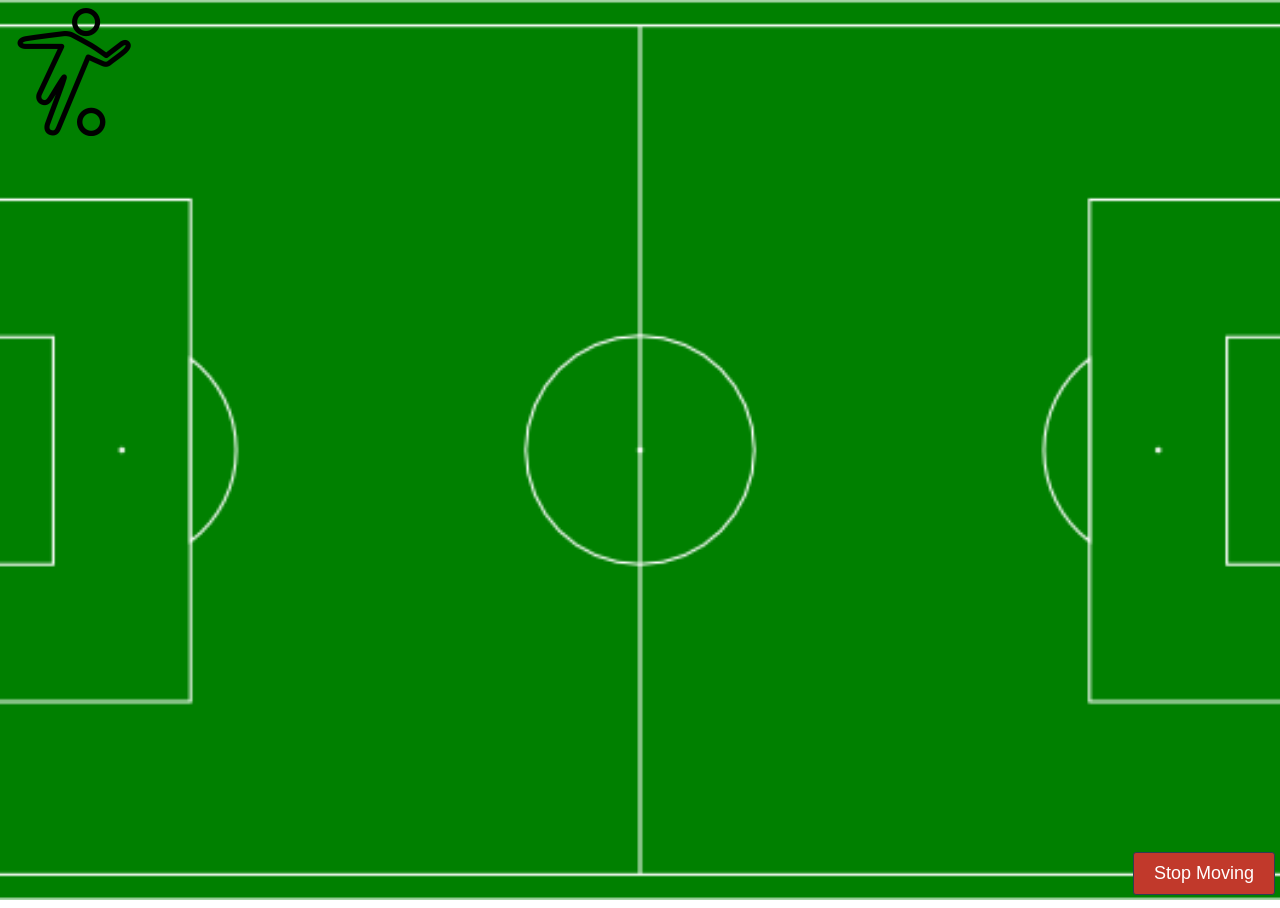
<file: football/index.html>
<!DOCTYPE html>
<html lang="en">
<head>
    <meta charset="UTF-8">
    <meta name="viewport" content="width=device-width, initial-scale=1.0">
    <meta http-equiv="X-UA-Compatible" content="ie=edge">
    <title>DOM prop</title>

    <style>
        html,
        body {
            height: 100%;
            width: 100%;
        }

        body {
            background: url('images/field.png') no-repeat center;
            background-size: cover;
        }

        #player {
            width: 10%;
            position: relative;
            top: 0;
            left: 0;
        }

        #stop-moving {
            position: fixed;
            bottom: 5px;
            right: 5px;
            padding: 10px 20px;
            background: #c1392b;
            color: white;
            border: 1px solid #2d3e50;
            font-size: 18px;
            border-radius: 3px;
            cursor: pointer;
        }
    </style>
</head>
<body>
    <img id="player" src="images/player.png" alt="Player">

    <button id="stop-moving" class="myButton">Stop Moving</button>
    <script src="https://code.jquery.com/jquery-3.2.1.js" integrity="sha256-DZAnKJ/6XZ9si04Hgrsxu/8s717jcIzLy3oi35EouyE=" crossorigin="anonymous">
    </script>
    <script src="script.js"></script>
</body>
</html>
</file>
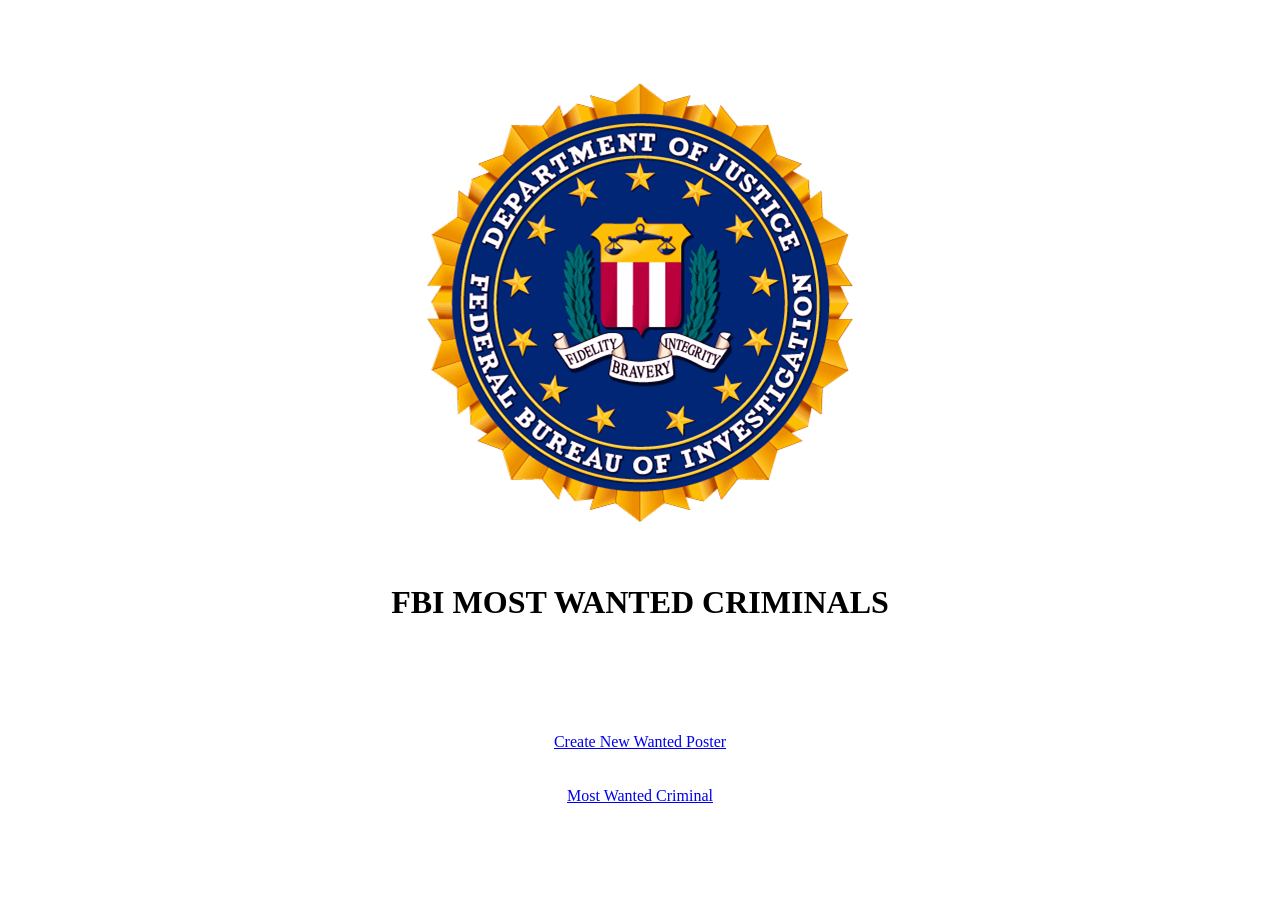
<file: HTML/weeklyProject/index.html>
<!DOCTYPE html>
<html lang="en">
<head>
    <meta charset="UTF-8">
    <meta name="viewport" content="width=device-width, initial-scale=1.0">
    <meta http-equiv="X-UA-Compatible" content="ie=edge">
    <title>Document</title>
</head>
<body>

    <table width="100%">
        <tr>
            <td></td>
            <td width="1000" align="middle">
            
            <br><br><br><br>

            <img src="images/fbi.png" alt="FBI">

            <br><br><br>

            <h1>FBI MOST WANTED CRIMINALS</h1>

            <br><br><br><br><br>

            <a href="admin/create_new.html">Create New Wanted Poster</a>

            <br><br><br>

            <a href="posters/bart.html">Most Wanted Criminal</a>

            <br><br><br><br><br><br><br>

            </td>
            <td></td>
        </tr>
    </table>
    
</body>
</html>
</file>
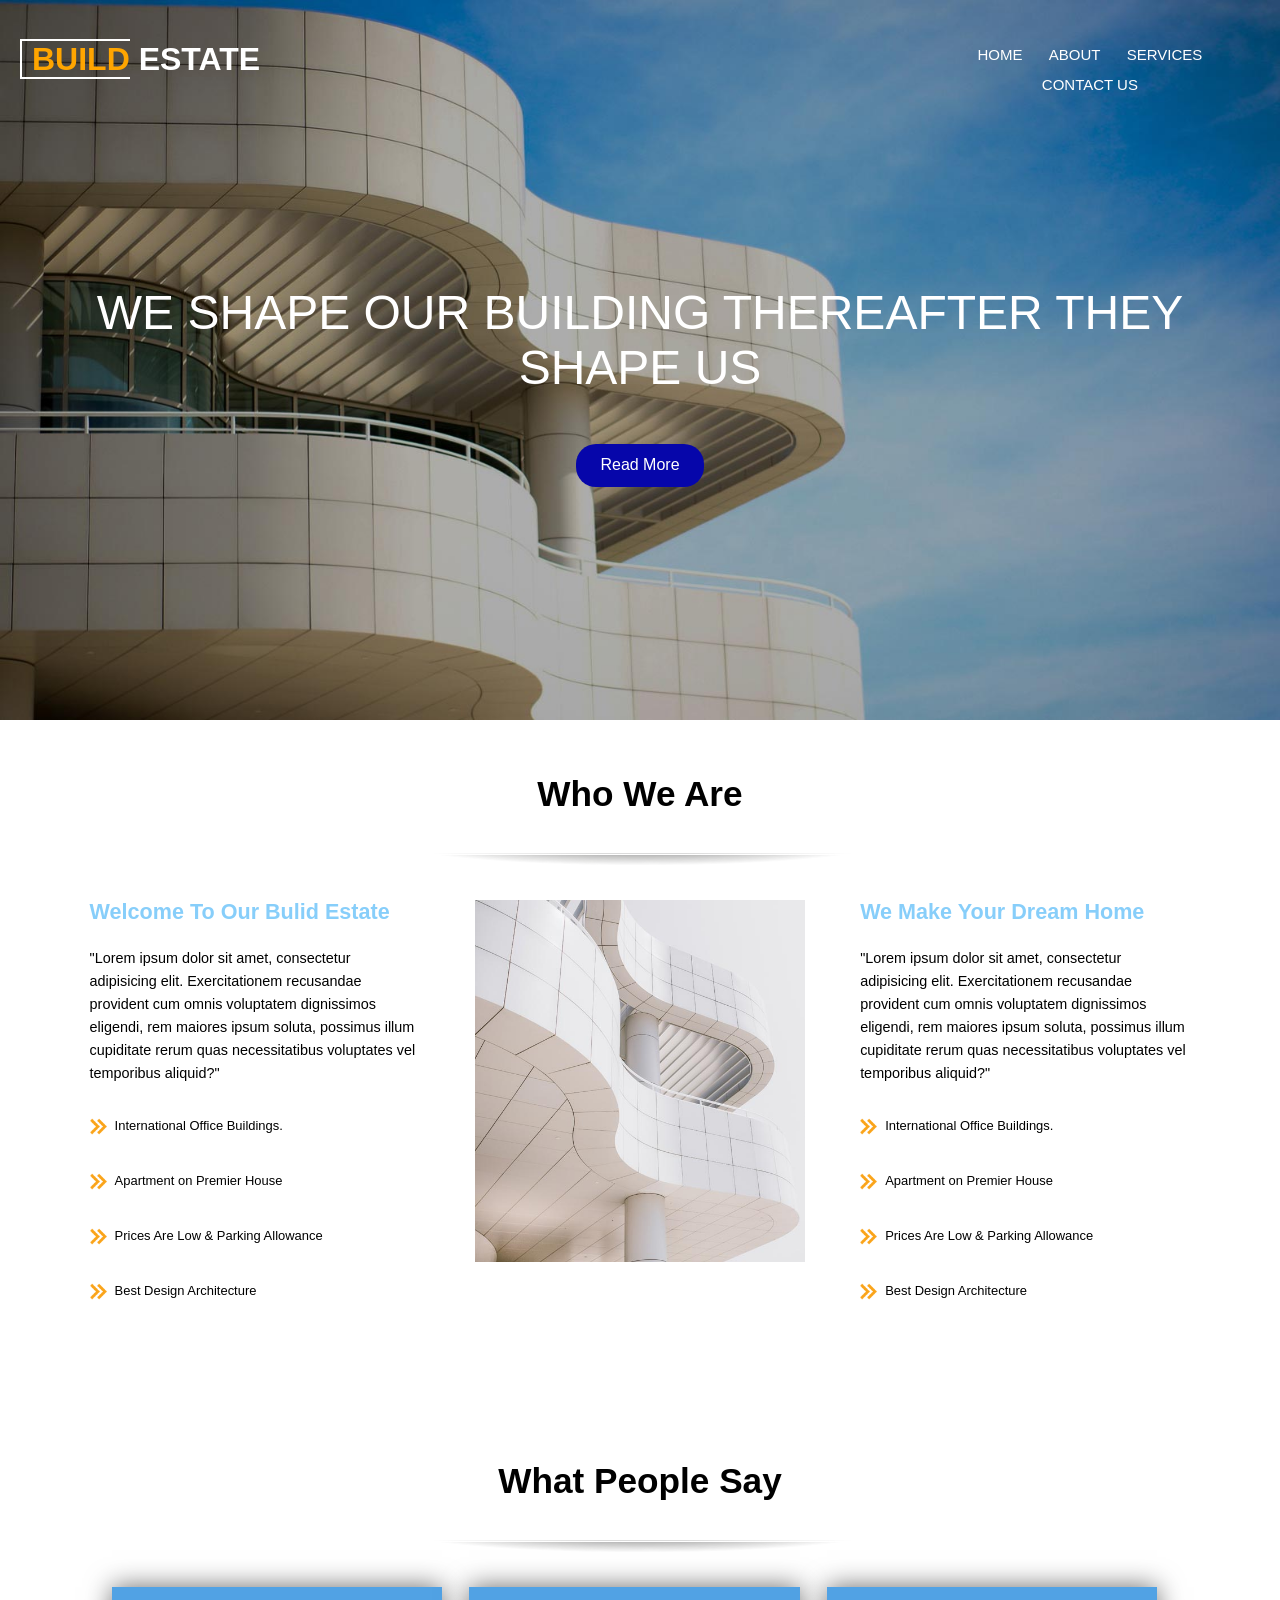
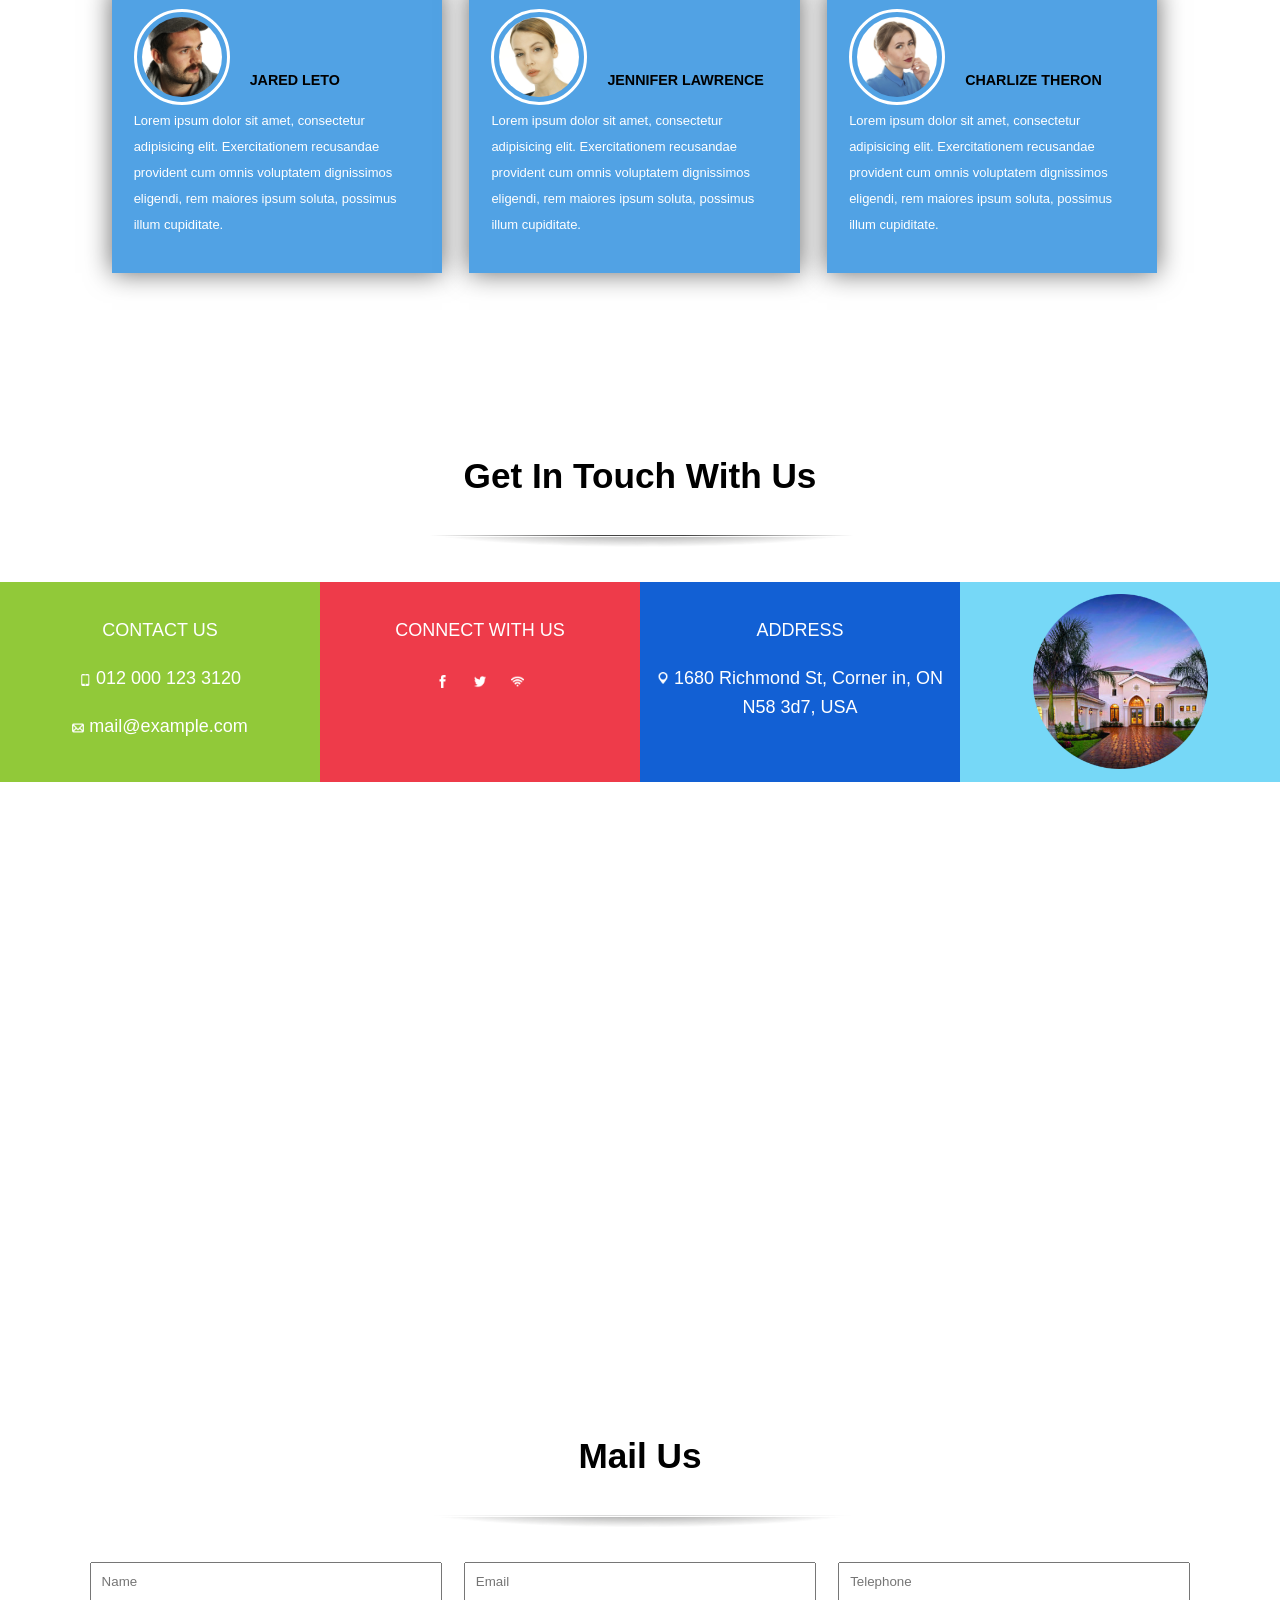
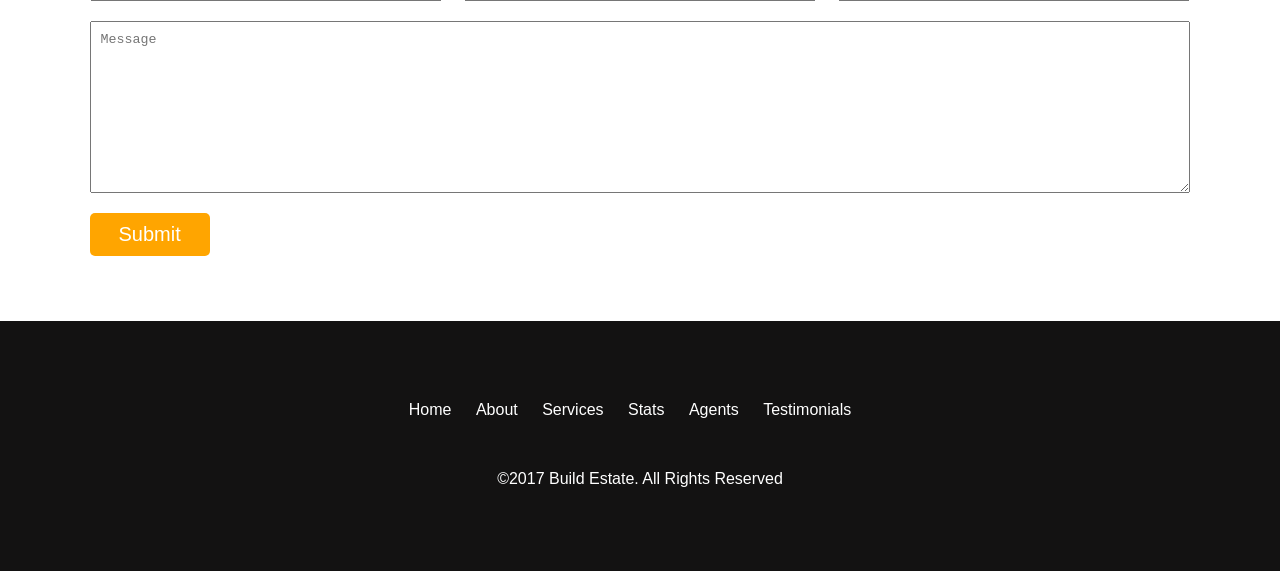
<file: HTML/weeklyProject2/index.html>
<!DOCTYPE html>
<html lang="en">

<head>
    <meta charset="UTF-8">
    <meta name="viewport" content="width=device-width, initial-scale=1.0">
    <meta http-equiv="X-UA-Compatible" content="ie=edge">
    <link rel="stylesheet" href="normalize.css">
    <link rel="stylesheet" href="main.css">
    <title>Build Estate</title>
</head>

<body>
    <header>
        <img src="images/banner3.jpg" alt="banner">
        <div id="naslov">
            <div id="divone">
                <div id="divtwo">
                    <p>WE SHAPE OUR BUILDING THEREAFTER THEY SHAPE US</p>
                    <button>Read More</button>
                </div>
            </div>
        </div>
    </header>
    <nav>
        <h1>
            <span>BUILD</span> ESTATE</h1>
        <ul>
            <li>HOME</li>
            <li>ABOUT</li>
            <li>SERVICES</li>
            <li>CONTACT US</li>
        </ul>
    </nav>

    <section class="whoweare">
        <div>
            <h2>Who We Are</h2>
            <img class="divider" src="images/divider.png" alt="divider">
            <article class="welcome" id="first">
                <h3>Welcome To Our Bulid Estate</h3>
                <p>"Lorem ipsum dolor sit amet, consectetur adipisicing elit. Exercitationem recusandae provident cum omnis
                    voluptatem dignissimos eligendi, rem maiores ipsum soluta, possimus illum cupiditate rerum quas necessitatibus
                    voluptates vel temporibus aliquid?"</p>

                <ul>
                    <li>International Office Buildings.</li>
                    <li>Apartment on Premier House</li>
                    <li>Prices Are Low &amp; Parking Allowance</li>
                    <li>Best Design Architecture</li>
                </ul>
            </article>
            <img class="image" src="images/about.jpg" alt="about">
            <article class="welcome second">
                <h3>We Make Your Dream Home</h3>
                <p>"Lorem ipsum dolor sit amet, consectetur adipisicing elit. Exercitationem recusandae provident cum omnis
                    voluptatem dignissimos eligendi, rem maiores ipsum soluta, possimus illum cupiditate rerum quas necessitatibus
                    voluptates vel temporibus aliquid?"</p>

                <ul>
                    <li>International Office Buildings.</li>
                    <li>Apartment on Premier House</li>
                    <li>Prices Are Low &amp; Parking Allowance</li>
                    <li>Best Design Architecture</li>
                </ul>
            </article>
        </div>
    </section>

    <section class="whatpeoplesay">
        <h2>What People Say</h2>
        <img class="divider" src="images/divider.png" alt="divider">
        <div class="box">
            <img class="people" src="images/cika1.jpg" alt="people">
            <div>
                <h4>JARED LETO</h4>
            </div>
            <p>Lorem ipsum dolor sit amet, consectetur adipisicing elit. Exercitationem recusandae provident cum omnis voluptatem
                dignissimos eligendi, rem maiores ipsum soluta, possimus illum cupiditate.</p>
        </div>
        <div class="box">
            <img class="people" src="images/teta1.jpg" alt="people">
            <div>
                <h4>JENNIFER LAWRENCE</h4>
            </div>
            <p>Lorem ipsum dolor sit amet, consectetur adipisicing elit. Exercitationem recusandae provident cum omnis voluptatem
                dignissimos eligendi, rem maiores ipsum soluta, possimus illum cupiditate.</p>
        </div>
        <div class="box">
            <img class="people" src="images/teta2.jpg" alt="people">
            <div>
                <h4>CHARLIZE THERON</h4>
            </div>
            <p>Lorem ipsum dolor sit amet, consectetur adipisicing elit. Exercitationem recusandae provident cum omnis voluptatem
                dignissimos eligendi, rem maiores ipsum soluta, possimus illum cupiditate.</p>
        </div>
    </section>

    <section id="contactUs">
        <h2>Get In Touch With Us</h2>
        <img class="divider" src="images/divider.png" alt="divider">
        <div class="contact green">
            <p>CONTACT US</p>
            <p>
                <img src="images/phone_icon.png" alt=""> 012 000 123 3120</p>
            <p>
                <img src="images/mail_icon.png" alt=""> mail@example.com</p>
        </div>
        <div class="contact pink">
            <p>CONNECT WITH US</p>
            <img src="images/facebook_icon.png" alt="">
            <img src="images/twitter_icon.png" alt="">
            <img src="images/wireless_icon.png" alt="">
        </div>
        <div class="contact blue">
            <p>ADDRESS</p>
            <p>
                <img src="images/map-marker.png" alt=""> 1680 Richmond St, Corner in, ON N58 3d7, USA</p>
        </div>
        <div class="contact lightblue">
            <img src="images/lux_house.png" alt="house">
        </div>
        <iframe src="https://www.google.com/maps/embed?pb=!1m14!1m12!1m3!1d11322.276616522473!2d20.45802175!3d44.80996845!2m3!1f0!2f0!3f0!3m2!1i1024!2i768!4f13.1!5e0!3m2!1ssr!2srs!4v1508323914055"
            width="" height="" frameborder="0" style="border:0" allowfullscreen></iframe>
    </section>
    <section>
        <h2>Mail Us</h2>
        <img class="divider" src="images/divider.png" alt="divider">
        <form action="#">
            <input type="text" id="name" placeholder="Name">
            <input type="email" id="email" placeholder="Email">
            <input type="text" id="phone" placeholder="Telephone">
            <textarea name="message" id="message" cols="30" rows="10" placeholder="Message"></textarea>
            <input type="submit" id="submit">
        </form>
    </section>

    <footer>
        <ul>
            <li>Home</li>
            <li>About</li>
            <li>Services</li>
            <li>Stats</li>
            <li>Agents</li>
            <li>Testimonials</li>
        </ul>
        <p>&#169;2017 Build Estate. All Rights Reserved</p>
    </footer>

</body>

</html>
</file>
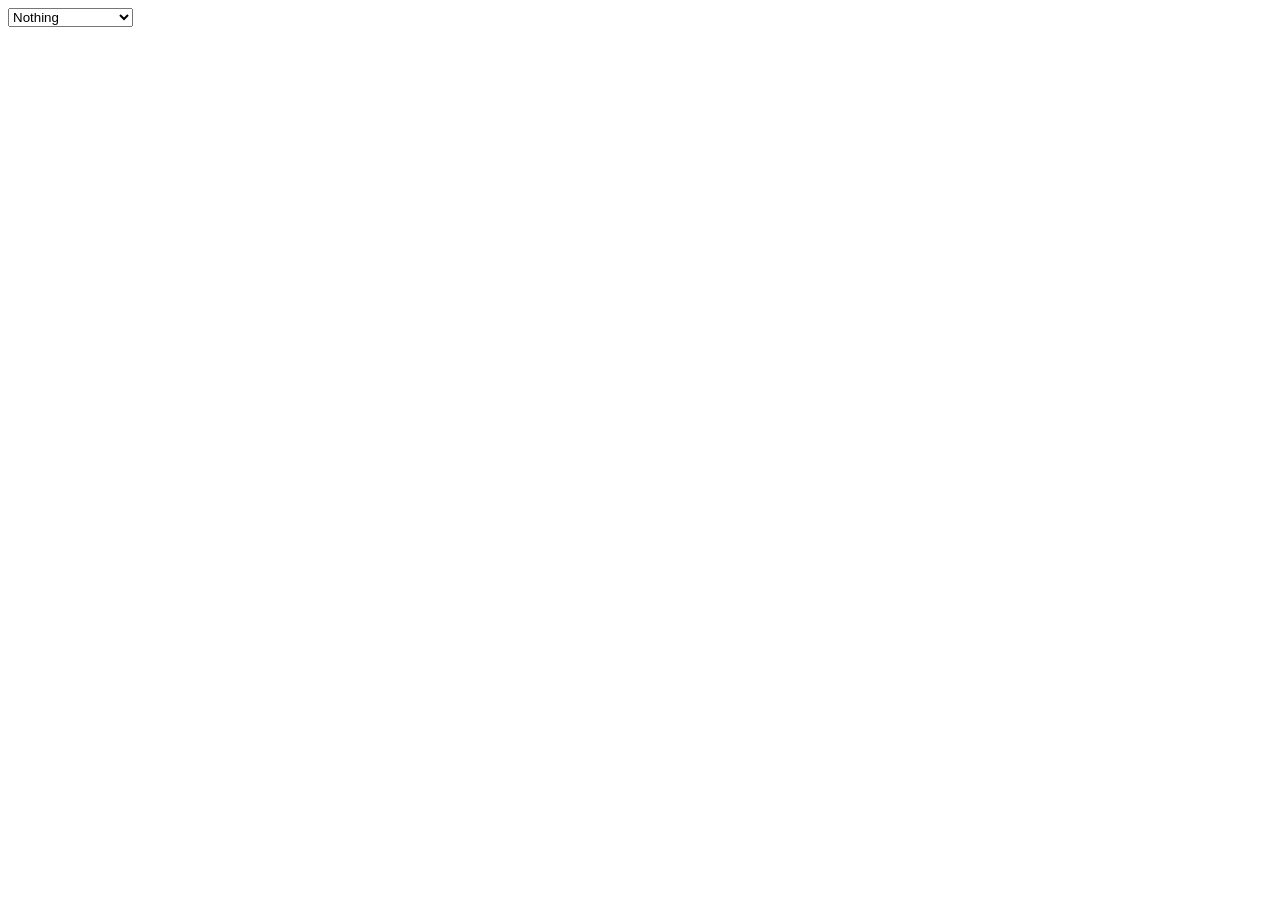
<file: jq/jquery-plugins/index.html>
<!DOCTYPE html>
<html lang="en">

<head>
    <meta charset="UTF-8">
    <meta name="viewport" content="width=device-width, initial-scale=1.0">
    <meta http-equiv="X-UA-Compatible" content="ie=edge">
    <title>Document</title>
    <link rel="stylesheet" href="c:\Users\student\Desktop\Nevena_V\bit\bit-cs\jQuery\jquery-plugins\jquery-nice-select-1.1.0\css\nice-select.css">
</head>

<body>
    <select>
        <option data-display="Select">Nothing</option>
        <option value="1">Some option</option>
        <option value="2">Another option</option>
        <option value="3" disabled>A disabled option</option>
        <option value="4">Potato</option>
    </select>



    <script src="https://code.jquery.com/jquery-3.2.1.min.js" integrity="sha256-hwg4gsxgFZhOsEEamdOYGBf13FyQuiTwlAQgxVSNgt4="
        crossorigin="anonymous"></script>
    <script src="c:\Users\student\Desktop\Nevena_V\bit\bit-cs\jQuery\jquery-plugins\jquery-nice-select-1.1.0\js\jquery.js"></script>
    <script src="c:\Users\student\Desktop\Nevena_V\bit\bit-cs\jQuery\jquery-plugins\jquery-nice-select-1.1.0\js\jquery.nice-select.js"></script>

    <script src="c:\Users\student\Desktop\Nevena_V\bit\bit-cs\jQuery\jquery-plugins\app.js"></script>

</body>

</html>
</file>
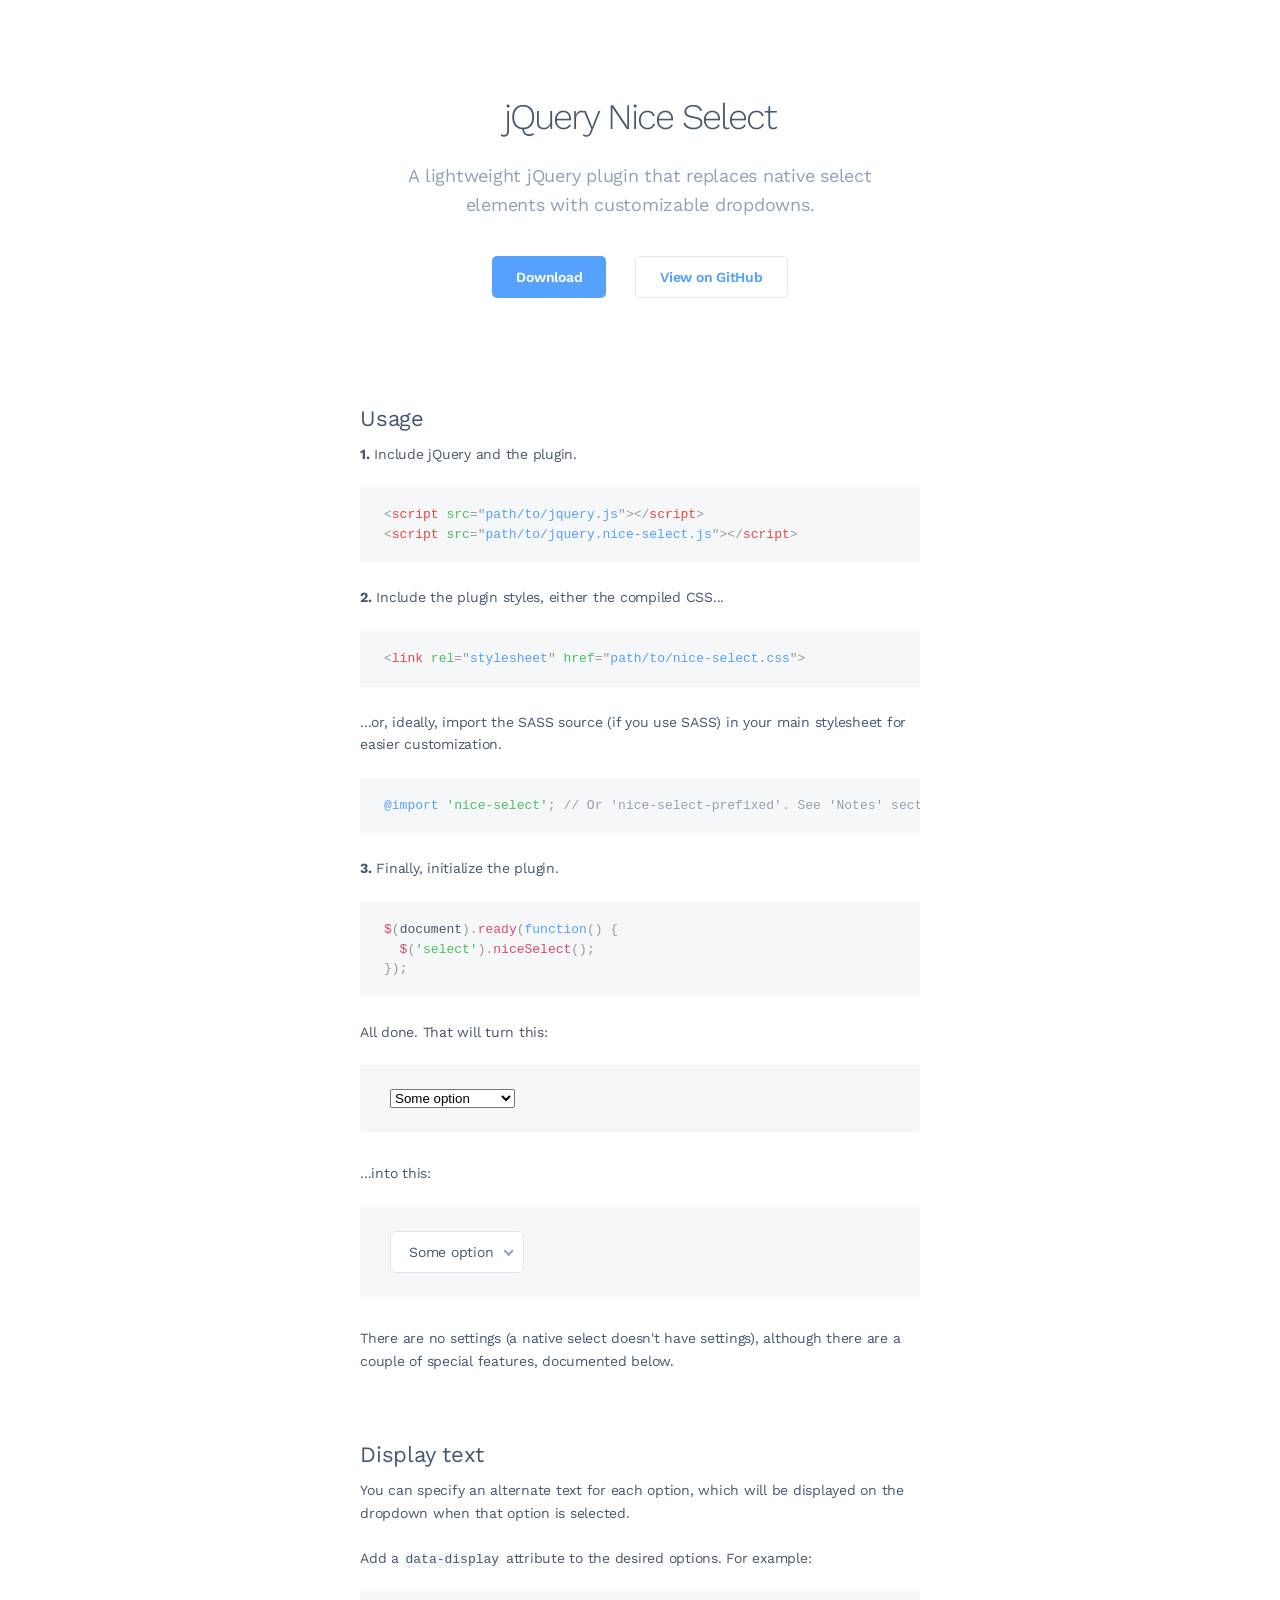
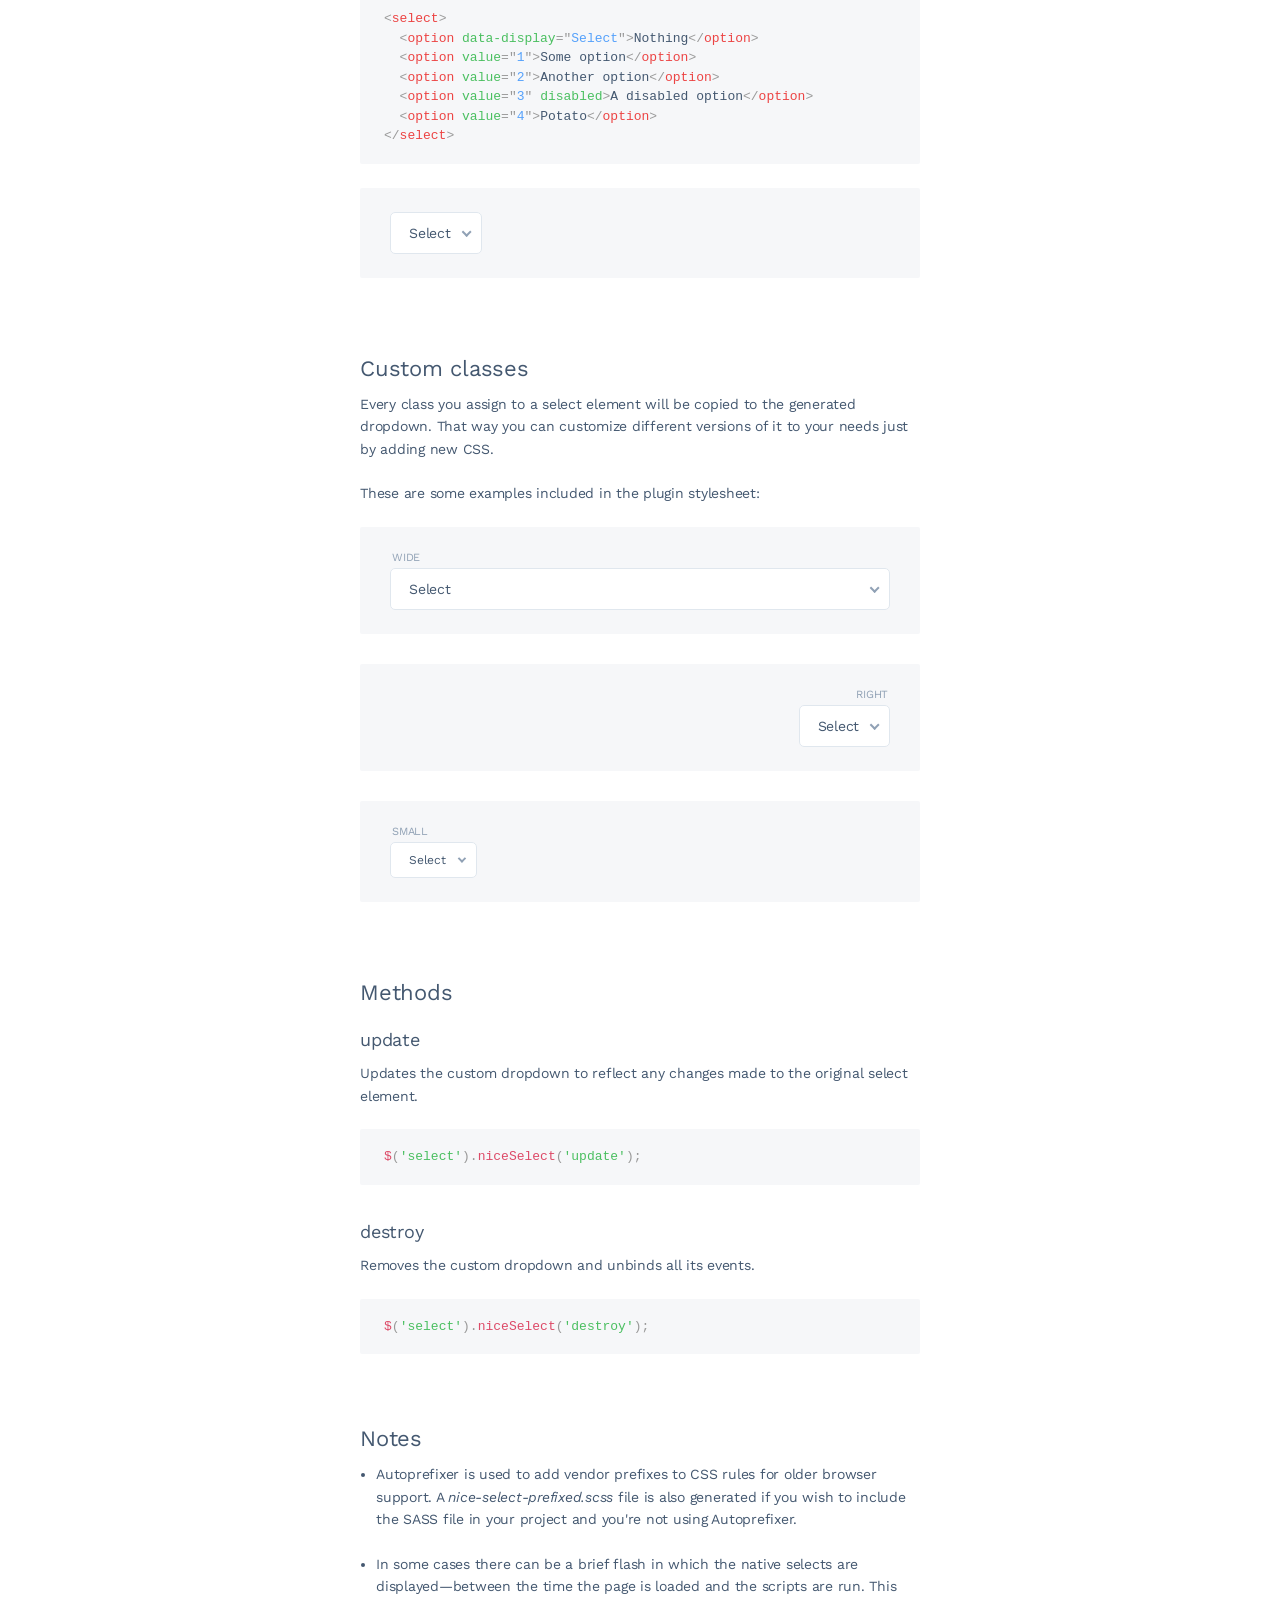
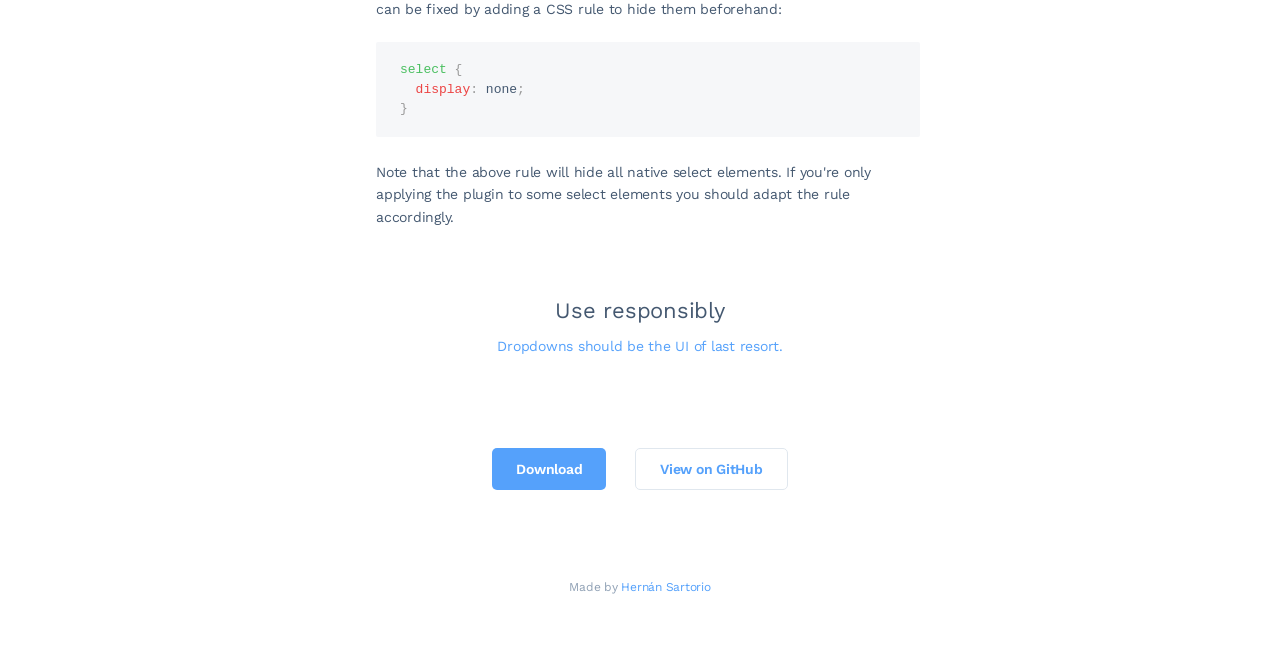
<file: jq/jquery-plugins/jquery-nice-select-1.1.0/index.html>
<!DOCTYPE html>
<html>
<head>

  <meta charset="utf-8">
  <meta name="viewport" content="width=device-width, initial-scale=1, user-scalable=no">

  <title>jQuery Nice Select</title>

  <link href='https://fonts.googleapis.com/css?family=Work+Sans:300,400,600&Inconsolata:400,700' rel='stylesheet' type='text/css'>
  
  <link rel="stylesheet" href="css/style.css">
  
</head>

<body>

  <div class="container">
  
    <div class="header">      
      <h1>jQuery Nice Select</h1>
      
      <p>A lightweight jQuery plugin that replaces native select elements with customizable dropdowns.</p>
      
      <a href="https://github.com/hernansartorio/jquery-nice-select/archive/v1.1.0.zip" class="button">Download</a>
      <a href="https://github.com/hernansartorio/jquery-nice-select" class="button light">View on GitHub</a>
    </div>

    <h2>Usage</h2>
    <p><strong>1.</strong> Include jQuery and the plugin.</p>
    
    <pre><code class="language-html">&lt;script src=&quot;path/to/jquery.js&quot;&gt;&lt;/script&gt; 
&lt;script src=&quot;path/to/jquery.nice-select.js&quot;&gt;&lt;/script&gt;</code></pre>
    
    <p><strong>2.</strong> Include the plugin styles, either the compiled CSS...</p>
    
    <pre><code class="language-html">&lt;link rel=&quot;stylesheet&quot; href=&quot;path/to/nice-select.css&quot;&gt;</code></pre>

    <p>...or, ideally, import the SASS source (if you use SASS) in your main stylesheet for easier customization.</p>
    
    <pre><code class="language-scss">@import 'nice-select'; // Or 'nice-select-prefixed'. See 'Notes' section.</code></pre>
    
    <p><strong>3.</strong> Finally, initialize the plugin.</p>
    
    <pre><code class="language-js">$(document).ready(function() {
  $('select').niceSelect();
});</code></pre>
    
    <p>All done. That will turn this:</p>
    
    <div class="box">
      <select class="ignore">
        <option value="1">Some option</option>
        <option value="2">Another option</option>
        <option value="3" disabled>A disabled option</option>
        <option value="4">Potato</option>
      </select>
    </div>
    
    <p>...into this:</p>
    
    <div class="box">
      <select>
        <option value="1">Some option</option>
        <option value="2">Another option</option>
        <option value="3" disabled>A disabled option</option>
        <option value="4">Potato</option>
      </select>
    </div>
    
    <p>There are no settings (a native select doesn't have settings), although there are a couple of special features, documented below.</p>
    
    <h2>Display text</h2>
    <p>You can specify an alternate text for each option, which will be displayed on the dropdown when that option is selected.</p>
    
    <p>Add a <code class="language-html">data-display</code> attribute to the desired options. For example:</p>
    
    <pre><code class="language-html">&lt;select&gt;
  &lt;option data-display=&quot;Select&quot;&gt;Nothing&lt;/option&gt;
  &lt;option value=&quot;1&quot;&gt;Some option&lt;/option&gt;
  &lt;option value=&quot;2&quot;&gt;Another option&lt;/option&gt;
  &lt;option value=&quot;3&quot; disabled&gt;A disabled option&lt;/option&gt;
  &lt;option value=&quot;4&quot;&gt;Potato&lt;/option&gt;
&lt;/select&gt;</code></pre>
    
    <div class="box">
      <select>
        <option data-display="Select">Nothing</option>
        <option value="1">Some option</option>
        <option value="2">Another option</option>
        <option value="3" disabled>A disabled option</option>
        <option value="4">Potato</option>
      </select>
    </div>

    <h2>Custom classes</h2>
    
    <p>Every class you assign to a select element will be copied to the generated dropdown. That way you can customize different versions of it to your needs just by adding new CSS.</p>
    
    <p>These are some examples included in the plugin stylesheet:</p>
    
    <div class="box">
      <label>Wide</label>
      <select class="wide">
        <option data-display="Select">Nothing</option>
        <option value="1">Some option</option>
        <option value="2">Another option</option>
        <option value="3" disabled>A disabled option</option>
        <option value="4">Potato</option>
      </select>
    </div>
    
    <div class="box">
      <label class="right">Right</label>
      <select class="right">
        <option data-display="Select">Nothing</option>
        <option value="1">Some option</option>
        <option value="2">Another option</option>
        <option value="3" disabled>A disabled option</option>
        <option value="4">Potato</option>
      </select>
    </div>
    
    <div class="box">
      <label>Small</label>
      <select class="small">
        <option data-display="Select">Nothing</option>
        <option value="1">Some option</option>
        <option value="2">Another option</option>
        <option value="3" disabled>A disabled option</option>
        <option value="4">Potato</option>
      </select>
    </div>
    
    <h2>Methods</h2>
    
    <h3>update</h3>
    
    <p>Updates the custom dropdown to reflect any changes made to the original select element.</p>
    
    <pre><code class="language-js">$('select').niceSelect('update');</code></pre>
    
    <h3>destroy</h3>
    
    <p>Removes the custom dropdown and unbinds all its events.</p>
    
    <pre><code class="language-js">$('select').niceSelect('destroy');</code></pre>
    
    <h2>Notes</h2>  
    
    <ul>
      <li>
        <p>Autoprefixer is used to add vendor prefixes to CSS rules for older browser support. A <i>nice-select-prefixed.scss</i> file is also generated if you wish to include the SASS file in your project and you're not using Autoprefixer.</p>
      </li>
      <li>
        <p>In some cases there can be a brief flash in which the native selects are displayed—between the time the page is loaded and the scripts are run. This can be fixed by adding a CSS rule to hide them beforehand:</p>
            
        <pre><code class="language-scss">select {
  display: none;
}</code></pre>

        <p>Note that the above rule will hide all native select elements. If you're only applying the plugin to some select elements you should adapt the rule accordingly.</p>
      </li>
    </ul>

    <div class="footer">
      <h2>Use responsibly</h2>
      
      <p><a href="http://www.lukew.com/ff/entry.asp?1950">Dropdowns should be the UI of last resort.</a></p>
      
      <a href="https://github.com/hernansartorio/jquery-nice-select/archive/v1.1.0.zip" class="button">Download</a>
      <a href="https://github.com/hernansartorio/jquery-nice-select" class="button light">View on GitHub</a>
      
      <div class="credit">
        Made by <a href="http://hernansartorio.com?r=ns">Hernán Sartorio</a>
      </div>
    </div>
    
    
  </div>
  
  <script src="js/jquery.js"></script>
  <script src="js/jquery.nice-select.min.js"></script>
  <script src="js/fastclick.js"></script>
  <script src="js/prism.js"></script>
  
  <script>
    $(document).ready(function() {
      $('select:not(.ignore)').niceSelect();      
      FastClick.attach(document.body);
    });    
  </script>
  
  <script>
    (function(i,s,o,g,r,a,m){i['GoogleAnalyticsObject']=r;i[r]=i[r]||function(){
    (i[r].q=i[r].q||[]).push(arguments)},i[r].l=1*new Date();a=s.createElement(o),
    m=s.getElementsByTagName(o)[0];a.async=1;a.src=g;m.parentNode.insertBefore(a,m)
    })(window,document,'script','//www.google-analytics.com/analytics.js','ga');

    ga('create', 'UA-64633646-1', 'auto');
    ga('send', 'pageview');
  </script>
  
</body>
</html>
</file>
<file: HTML/weeklyProject2/main.css>
body {
    font-family: Arial, Helvetica, sans-serif;
}

header {
    position: relative;
}

header img {
    width: 100%;
}

#naslov {
    position: absolute;
    left: 0;
    top: 0;
    bottom: 0;
    right: 0;
}

#divone {
    display: table;
    width: 100%;
    height: 100%;
}
#divtwo {
    display: table-cell;
    vertical-align: middle;
    text-align: center;
}

#naslov p {
    font-size: 1.5em;
    color: white;
    font-family: Arial, Helvetica, sans-serif;
}

@media (min-width:768px) {

    #naslov p {
        font-size: 2.5em;
        box-sizing: border-box;
        padding: 0 2%;
    }
}

@media (min-width:992px) {
    #naslov p {
        font-size: 3em;
    }
}

button {
    background-color: rgb(6, 6, 170);
    border: none;
    border-radius: 20px;
    color: white;
    padding: 1.5%;
    width: 20%;
}

button:hover {
    cursor: pointer;
    background-color: blue
}

@media (min-width:768px) {
    button {
        padding: 1%;
        width: 15%;
        font-size: 1em;
    }
}

@media (min-width:992px) {
    #naslov p {
        font-size: 3em;
    }

    button {
        width: 10%;
    }
}

nav {
    text-align: center;
}

nav h1 {
    font-size: 2em; 
}

nav ul {
    margin: 0 2%;
    font-size: 0.8em;
    list-style: none;
    padding-left: 0px;
    background-color: rgb(109, 161, 201);
    box-shadow: 0 0 25px rgb(104, 104, 104);
}

@media (min-width: 768px) {
    nav ul {
        background-color: transparent;
        box-shadow: none;
        position: absolute;
        top: 40px;
        right: 0px;
    }
}

h1 {
    font-family: sans-serif;
    color: rgb(90, 90, 90);
}

span {
    color: orange;
    border-left: solid 2.5px rgb(90, 90, 90);
    border-top: solid 2.5px rgb(90, 90, 90);
    border-bottom: solid 2.5px rgb(90, 90, 90);
    padding-left: 1%;
}

@media (min-width: 768px) {
    h1 {
        color: white;
        position: absolute;
        top: 20px;
        left: 20px;
        }
    
    h1 span {
        padding-left: 10px;
        border-left: solid 2.5px white;
        border-top: solid 2.5px white;
        border-bottom: solid 2.5px white;
    }

}

nav ul li {
    padding: 2%;
    color: white;
    font-family: 'Lucida Sans', 'Lucida Sans Regular', 'Lucida Grande', 'Lucida Sans Unicode', Geneva, Verdana, sans-serif;
}

@media (min-width: 768px) {
    nav ul li {
        display: inline-block;
        margin-right: 10px;
        font-size: 15px;
        
    }
}



nav ul li:hover {
    background-color: lightskyblue;
    cursor: pointer;
}

@media (min-width: 768px) {
    nav ul li:hover {
        background-color: transparent;
        color: orange;
    }
}

@media (min-width:992px) {
    nav ul li:hover {
        background-color: transparent;
        color: orange;
    }
}

section {
    margin: 20% 7% 10% 7%;
}

@media (min-width: 768px) {
    section {
        margin-top: 50px; 
    }
}


section h2 {
    margin-bottom: 0px;
    font-size: 1.7em;
    text-align: center;
    font-family: 'Lucida Sans', 'Lucida Sans Regular', 'Lucida Grande', 'Lucida Sans Unicode', Geneva, Verdana, sans-serif;
}

.divider {
    display: block;
    margin: 0px auto;
    margin-bottom: 15px;
    width: 300px;
}

@media (min-width: 768px) {
    section h2 {
        font-size: 2.2em;
    }

    .divider {
        width: 500px;
    }
}

section h3 {
    color: lightskyblue;
    font-family: Arial, Helvetica, sans-serif;
    font-size: 1em;
    margin-top: 20px;
}

@media (min-width: 768px) {
    section h3 {
        font-size: 1.5em;
        margin-top: 0px;
    }
}

section p {
    font-size: 0.8em;
    font-kerning: normal;
    font-family: Arial, Helvetica, sans-serif;
    line-height: 160%;
}

@media (min-width: 768px) {
    section p {
        font-size: 1em;
    }
}

section ul{
    list-style: none;
    padding: 0; 
}


section ul li {
    padding: 20px;
    padding-left: 25px;
    font-size: 0.8em;
    background-image: url(images/arrow.png);
    background-repeat: no-repeat;
    background-position: left center;
    background-size: 17px;
}

@media (min-width: 768px) {
    section ul li {
        font-size: 1.1em;
    }
}

section img {
    width: 100%;
    margin-top: 5%;
}

@media (min-width: 768px) {
    section img {
        width: 50%;
        margin-top: 0px;
    }

     .whoweare::after {
        clear: both;
        content: "";
        display: block;
        width: 100%;
    }

    .welcome {
        float: left;
        width: 50%;
        box-sizing: border-box;

    }

    .whoweare article:last-child {
        clear: both;
        width: 100%;
        margin-top: 50px;
    }
}

@media (min-width: 992px) {
    .whoweare div {
        margin: 0px auto;
    }

    .whoweare .welcome {
        float: left;
        width: 30%;
        box-sizing: border-box;
        font-size: 0.9em;
        margin-right: 5%;
    }

    .whoweare .welcome ul li {
        font-size: 0.9em;
        padding-right: 0px;
    }

    .whoweare .welcome:last-child {
        clear: none;
        float: left;
        width: 30%;
        margin-top: 0px;
        margin-right: 0px;
    }

    section .image {
        width: 30%;
        float: left;
        margin-right: 5%;
    }
}

.box {
    background-color: rgb(81, 162, 228);
    box-sizing: border-box;
    padding: 3% 3%;
    margin-bottom: 5%; 
    box-shadow: 0 0 25px rgb(105, 105, 105);
    color: white;
}

.box img {
    float: left;
    height: 80px;
    width: auto;
    border-radius: 50%;
    border: 3px solid white;
    padding: 5px;
}

.box div {
    float: left;
    margin-top: 44px;
    margin-left: 20px;
}

.box p {
    clear: left;
    line-height: 200%;
    font-family: Arial, Helvetica, sans-serif;
}

.box h4 {
    font-family: 'Trebuchet MS', 'Lucida Sans Unicode', 'Lucida Grande', 'Lucida Sans', Arial, sans-serif;
    font-size:  1.1em;
    color: black;
   
}

@media (min-width:768px) {
    
    .box {
        float: left;
        width: 48%;
    }

    .whatpeoplesay div:last-child {
        clear: both;
    }

    .whatpeoplesay .box:nth-child(3) {
        float: right;
        margin-left: 2%;
    }

    .whatpeoplesay::after {
        clear: both;
        content: "";
        display: block;
    }
}

@media (min-width: 992px) {
   .whatpeoplesay .box {
       float: left;
       width: 30%;
       margin-left: 0px;
       font-size: 13px;
       padding: 2% 2%;
       margin-right: 2.5%;
       color: white;
   }

   .whatpeoplesay .box h4 {
       color: black;
   }

    .whatpeoplesay .box:first-child {
        margin-left: 0px;
    }

   .whatpeoplesay .box:nth-child(3) {
    float: left;
    }

    .whatpeoplesay .box:last-child {
        clear: none;
        float: left;
    }

}

#contactUs {
    margin: 20% 0;
    text-align: center;
}

@media (min-width:768px) {
    #contactUs {
        margin: 0;
    }

}


.contact p {
    margin: 0;
    padding: 3%;
    color: white;
    font-size: 0.9em;
}

.contact.green {
    background-color: rgb(145, 201, 57);
}

.contact.green img {
    width: 4%;
    vertical-align: middle;
}

.contact.pink {
    background-color: rgb(238, 59, 74);
}

.contact.pink img {
    width: 4%;
    margin: 20px 10px 50px;
}

.contact.blue {
    background-color: rgb(18, 96, 212);
}

.contact.blue p:last-child {
    padding-bottom: 50px;
}

.contact.blue img {
    width: 4%;
}

.contact img {
    width: 40%;
    margin: 0;
}
.contact.lightblue {
    background-color: rgb(118, 216, 247);
}
@media (min-width: 768px) {
    .contact.lightblue {
        padding: 12.5px 0;
    }
    section .contact.lightblue img {
        max-height: 100%;
        max-width: 100%;
        margin: 0;
        padding: 0;
        width: auto;
    }
}

.contact.lightblue img {
    margin: 5% 0;
}


iframe {
    width: 100%;
    height: 600px;
}

@media (min-width:768px) {
    .contact {
        float: left;
        width: 50%;
        height: 175px;
        padding: 0;
        padding-top: 25px;
    }

    .contact iframe {
        clear: left;
        width: 100%;
    }
}

@media (min-width: 992px) {
    .contact {
        float: left;
        width: 25%;
        height: 175px;
        padding: 0;
        padding-top: 25px;
    }

    .contact iframe {
        clear: left;
        width: 100%;
    }

    .contact p{
        font-size: 18px;
    }
}


form {
    width: 100%;
}


form input, form textarea {
   display: block;
   margin: 0 auto 20px auto;
   padding: 10px;
   width: 100%;
   box-sizing: border-box;
}

#submit {
    background-color: orange;
    color: white;
    border: none;
    border-radius: 5px;
    padding: 5px 20px;
    width: 100px;
    margin: 0;
}

@media (min-width:768px) {
    section form input {
        width: 32%;
        margin-right: 2%;
        float: left;
        box-sizing: border-box;
    }
    form input:nth-child(3) {
        margin-right: 0;
    }

    #submit {
        font-size: 20px;
        padding: 10px;
        width: 120px;
    }
}

footer {
    background-color: rgb(19, 18, 18);
    width: 100%;
    height: 250px;
}


footer p {
    color: white;
    text-align: center;
    clear: left;
    margin-top: 50px;
}

footer ul {
    list-style: none;
    text-align: center;
    padding: : 0;
    padding: 0;
    color: white;
    font-family: Arial, Helvetica, sans-serif;
    
}

footer ul li {
    margin-top: 80px;
    display: inline-block;
    margin-right: 20px;
    
}
</file>
<file: jq/jquery-plugins/jquery-nice-select-1.1.0/css/style.css>
.nice-select {
  -webkit-tap-highlight-color: transparent;
  background-color: #fff;
  border-radius: 5px;
  border: solid 1px #e0e7ee;
  box-sizing: border-box;
  clear: both;
  cursor: pointer;
  display: block;
  float: left;
  font-family: inherit;
  font-size: 14px;
  font-weight: normal;
  height: 42px;
  line-height: 40px;
  outline: none;
  padding-left: 18px;
  padding-right: 30px;
  position: relative;
  text-align: left !important;
  -webkit-transition: all 0.2s ease-in-out;
  transition: all 0.2s ease-in-out;
  -webkit-user-select: none;
     -moz-user-select: none;
      -ms-user-select: none;
          user-select: none;
  white-space: nowrap;
  width: auto; }
  .nice-select:hover {
    border-color: #d0dae5; }
  .nice-select:active, .nice-select.open, .nice-select:focus {
    border-color: #88bfff; }
  .nice-select:after {
    border-bottom: 2px solid #90a1b5;
    border-right: 2px solid #90a1b5;
    content: '';
    display: block;
    height: 5px;
    margin-top: -4px;
    pointer-events: none;
    position: absolute;
    right: 12px;
    top: 50%;
    -webkit-transform-origin: 66% 66%;
        -ms-transform-origin: 66% 66%;
            transform-origin: 66% 66%;
    -webkit-transform: rotate(45deg);
        -ms-transform: rotate(45deg);
            transform: rotate(45deg);
    -webkit-transition: all 0.15s ease-in-out;
    transition: all 0.15s ease-in-out;
    width: 5px; }
  .nice-select.open:after {
    -webkit-transform: rotate(-135deg);
        -ms-transform: rotate(-135deg);
            transform: rotate(-135deg); }
  .nice-select.open .list {
    opacity: 1;
    pointer-events: auto;
    -webkit-transform: scale(1) translateY(0);
        -ms-transform: scale(1) translateY(0);
            transform: scale(1) translateY(0); }
  .nice-select.disabled {
    border-color: #e7ecf2;
    color: #90a1b5;
    pointer-events: none; }
    .nice-select.disabled:after {
      border-color: #cdd5de; }
  .nice-select.wide {
    width: 100%; }
    .nice-select.wide .list {
      left: 0 !important;
      right: 0 !important; }
  .nice-select.right {
    float: right; }
    .nice-select.right .list {
      left: auto;
      right: 0; }
  .nice-select.small {
    font-size: 12px;
    height: 36px;
    line-height: 34px; }
    .nice-select.small:after {
      height: 4px;
      width: 4px; }
    .nice-select.small .option {
      line-height: 34px;
      min-height: 34px; }
  .nice-select .list {
    background-color: #fff;
    border-radius: 5px;
    box-shadow: 0 0 0 1px rgba(68, 88, 112, 0.11);
    box-sizing: border-box;
    margin-top: 4px;
    opacity: 0;
    overflow: hidden;
    padding: 0;
    pointer-events: none;
    position: absolute;
    top: 100%;
    left: 0;
    -webkit-transform-origin: 50% 0;
        -ms-transform-origin: 50% 0;
            transform-origin: 50% 0;
    -webkit-transform: scale(0.75) translateY(-21px);
        -ms-transform: scale(0.75) translateY(-21px);
            transform: scale(0.75) translateY(-21px);
    -webkit-transition: all 0.2s cubic-bezier(0.5, 0, 0, 1.25), opacity 0.15s ease-out;
    transition: all 0.2s cubic-bezier(0.5, 0, 0, 1.25), opacity 0.15s ease-out;
    z-index: 9; }
    .nice-select .list:hover .option:not(:hover) {
      background-color: transparent !important; }
  .nice-select .option {
    cursor: pointer;
    font-weight: 400;
    line-height: 40px;
    list-style: none;
    min-height: 40px;
    outline: none;
    padding-left: 18px;
    padding-right: 29px;
    text-align: left;
    -webkit-transition: all 0.2s;
    transition: all 0.2s; }
    .nice-select .option:hover, .nice-select .option.focus, .nice-select .option.selected.focus {
      background-color: #f6f7f9; }
    .nice-select .option.selected {
      font-weight: bold; }
    .nice-select .option.disabled {
      background-color: transparent;
      color: #90a1b5;
      cursor: default; }

.no-csspointerevents .nice-select .list {
  display: none; }

.no-csspointerevents .nice-select.open .list {
  display: block; }

code[class*="language-"],
pre[class*="language-"] {
  border-radius: 2px;
  color: #445870;
  -webkit-hyphens: none;
      -ms-hyphens: none;
          hyphens: none;
  line-height: 1.5;
  -moz-tab-size: 4;
    -o-tab-size: 4;
       tab-size: 4;
  text-align: left;
  white-space: pre;
  word-break: normal;
  word-spacing: normal;
  word-wrap: normal;
  direction: ltr;
  font-family: Inconsolata, monospace;
  font-size: 13px;
  letter-spacing: 0; }

/* Code blocks */
pre[class*="language-"] {
  padding: 18px 24px;
  margin: 0 0 24px;
  overflow: auto; }

:not(pre) > code[class*="language-"],
pre[class*="language-"] {
  background: #f6f7f9; }

/* Inline code */
:not(pre) > code[class*="language-"] {
  padding: 0 2px 1px; }

.token.comment,
.token.prolog,
.token.doctype,
.token.cdata {
  color: #90a1b5; }

.token.punctuation {
  color: #999; }

.namespace {
  opacity: .7; }

.token.property,
.token.tag,
.token.boolean,
.token.number,
.token.constant,
.token.symbol,
.token.deleted {
  color: #EC4444; }

.token.selector,
.token.attr-name,
.token.string,
.token.char,
.token.builtin,
.token.inserted {
  color: #4ABF60; }

.token.operator,
.token.entity,
.token.url,
.language-css .token.string,
.style .token.string {
  color: #a67f59;
  background: rgba(255, 255, 255, 0.5); }

.token.atrule,
.token.attr-value,
.token.keyword {
  color: #55a1fb; }

.token.function {
  color: #DD4A68; }

.token.regex,
.token.important,
.token.variable {
  color: #e90; }

.token.important,
.token.bold {
  font-weight: bold; }

.token.italic {
  font-style: italic; }

.token.entity {
  cursor: help; }

body {
  -webkit-font-smoothing: antialiased;
  -moz-osx-font-smoothing: grayscale;
  color: #445870;
  font-family: 'Work Sans', sans-serif;
  font-size: 14px;
  font-weight: normal;
  letter-spacing: -0.25px;
  margin: 0;
  padding: 0 18px; }

p {
  line-height: 1.6;
  margin: 0 0 1.6em; }

h1 {
  font-size: 36px;
  font-weight: 300;
  letter-spacing: -2px;
  margin: 0 0 24px; }

h2 {
  font-size: 22px;
  font-weight: 400;
  margin: 0 0 12px;
  padding-top: 48px; }

h3 {
  font-size: 18px;
  font-weight: 400;
  margin: 0 0 12px;
  padding-top: 12px; }

ul {
  margin: 0;
  padding-left: 16px; }

a:not(.button) {
  color: #55a1fb;
  outline: none;
  text-decoration: none;
  -webkit-transition: all 0.2s ease-in-out;
  transition: all 0.2s ease-in-out;
  border-bottom: 1px solid transparent; }
  a:not(.button):hover, a:not(.button):focus {
    border-bottom: 1px solid #88bfff; }

::-moz-selection {
  background: #f3f4f7; }

::selection {
  background: #f3f4f7; }

.container {
  margin: 96px auto 60px;
  max-width: 40em; }

.box {
  background-color: #f6f7f9;
  border-radius: 2px;
  margin-bottom: 30px;
  padding: 24px 30px; }
  .box:before, .box:after {
    content: "";
    display: table; }
  .box:after {
    clear: both; }

label {
  color: #90a1b5;
  font-size: 11px;
  margin: 0 2px 4px;
  text-transform: uppercase;
  float: left; }
  label.right {
    float: right; }

.button {
  -webkit-tap-highlight-color: transparent;
  background-color: #55a1fb;
  border-radius: 5px;
  border: none;
  box-sizing: border-box;
  color: #fff;
  cursor: pointer;
  display: inline-block;
  font-weight: 600;
  height: 42px;
  line-height: 42px;
  outline: none;
  padding: 0 24px;
  text-align: center;
  text-decoration: none;
  -webkit-transition: all 0.2s ease-in-out;
  transition: all 0.2s ease-in-out;
  white-space: nowrap;
  width: auto; }
  .button:hover, .button:focus {
    background-color: #4196fb; }
  .button:active, .button.nice-select.open {
    background-color: #2d8bfa; }
  .button.light {
    background-color: #fff;
    border: 1px solid #e0e7ee;
    color: #55a1fb;
    line-height: 40px;
    margin-left: 24px; }
    .button.light:hover {
      border-color: #d0dae5; }
    .button.light:active, .button.light.nice-select.open, .button.light:focus {
      border-color: #88bfff; }
  @media screen and (max-width: 360px) {
    .button {
      width: 100%; }
      .button.light {
        margin: 18px 0 0; } }

.header {
  text-align: center;
  margin-bottom: 60px; }
  @media screen and (min-width: 600px) {
    .header {
      padding: 0 18px; } }
  .header p {
    color: #90a1b5;
    font-size: 18px;
    margin-bottom: 36px; }

.footer {
  text-align: center; }
  .footer p {
    margin-bottom: 90px; }

.credit {
  color: #90a1b5;
  clear: both;
  font-size: 12px;
  margin-top: 90px; }
</file>
